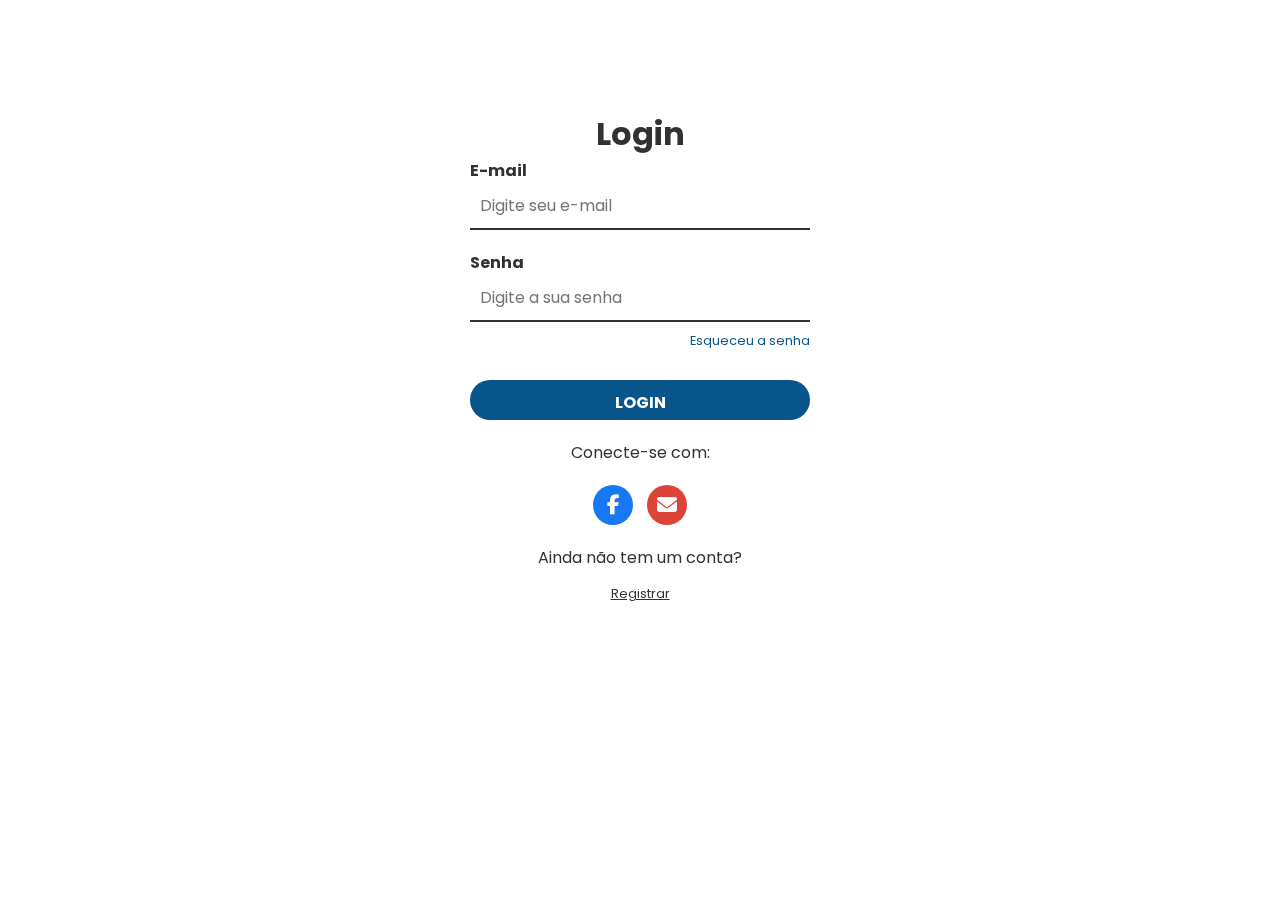
<file: index.html>
<!DOCTYPE html>
<html lang="en">
<head>
    <meta charset="UTF-8">
    <meta name="viewport" content="width=device-width, initial-scale=1.0">
    <title>Login</title>
    <link rel="stylesheet" href="https://cdnjs.cloudflare.com/ajax/libs/font-awesome/6.5.0/css/all.min.css">
    <link href="https://fonts.googleapis.com/css2?family=Poppins&display=swap" rel="stylesheet">    
    <link rel="stylesheet" href="css/styles.css">
</head>
<body>
    <form method="POST" action="cadastro.php">
    <div id="login-container">
        <h1>Login</h1>
        <form action="">
            <label for="email">E-mail</label>
            <input type="email" name="email" id="email" placeholder="Digite seu e-mail" autocomplete="off">
            <label for="password">Senha</label>
            <input type="password" name="password" id="password" placeholder="Digite a sua senha">
            <a href="#" id="forgot-pass">Esqueceu a senha</a>
            <input type="submit" value="Login">
        </form>
        <div id="social-container">
            <p>Conecte-se com:</p>
            <a href="https://facebook.com" target="_blank"><i class="fab fa-facebook-f"></i></a>
            <a href="mailto:seuemail@gmail.com"><i class="fas fa-envelope"></i></a>
          </div>
        <div id="register-container">
           <p>Ainda não tem um conta?</p>
           <a href="#">Registrar</a>
        </div>
    </div>
</body>
</html>
</file>
<file: css/styles.css>
/* geral */

* {
    margin: 0;
    padding: 0;
    box-sizing: border-box;
    font-family: 'Poppins', sans-serif;
    color: #323232;
    border: none;
}

body {
    background-image: url(https://i.pinimg.com/1200x/64/fd/57/64fd578e296268b8b24f9f9fd33b7ecb.jpg);
    background-size: cover;
    

}

textarea:focus, input:focus {
    outline: none;
}

a {
    font-size: .8rem;
}

a:hover {
    color: #08558b;
}

/* container login */

#login-container {
    background-color: rgba(255, 255, 255, 0.7);
    -webkit-backdrop-filter: blur(10px);
    backdrop-filter: blur(10px);
    width: 400px;
    margin-left: auto;
    margin-right: auto;
    padding: 20px 30px;
    margin-top: 10vh;
    border-radius: 10px;
    text-align: center;
}


/* formulário */

form{
    
    margin-top: 30px;
    margin-bottom: 40px;
    
}

label, input {
    display: block;
    width: 100%;
    text-align: left;
}

label {
    font-weight: bold;
}

/* Estilo geral dos inputs */
input {
    border: none;
    border-bottom: 2px solid #323232;
    padding: 10px;
    font-size: 1rem;
    margin-bottom: 20px;
    background-color: transparent;
    transition: border-color 0.3s ease, box-shadow 0.3s ease;
}

/* Efeito ao focar */
input:focus {
    border-bottom: 2px solid #08558b;
    box-shadow: 0 2px 5px rgba(8, 85, 139, 0.2);
    outline: none;
}

/* Efeito ao passar o mouse (opcional, dá mais interatividade) */
input:hover {
    border-bottom: 2px solid #0077cc;
}

/* Esqueci a senha */
#forgot-pass {
    text-align: right;
    display: block;
    font-size: 0.8rem;
    color: #08558b;
    text-decoration: none;
    margin-top: -10px;
    margin-bottom: 20px;
    transition: color 0.3s;
}

#forgot-pass:hover {
    color: #0077cc;
}

/* Botão de submit */
input[type="submit"] {
    text-align: center;
    text-transform: uppercase;
    font-weight: bold;
    border: none;
    height: 40px;
    border-radius: 20px;
    margin-top: 30px;
    color: #FFF;
    background-color: #08558b;
    cursor: pointer;
    transition: background-color 0.4s ease, transform 0.2s;
}

/* Efeito ao passar o mouse no botão */
input[type="submit"]:hover {
    background-color: #000;
    transform: scale(1.02); /* efeito leve de zoom */
}

/* rede sociais */

#social-container, #social-container p {
    margin-bottom: 20px;
}

#social-container i {
    height: 40px;
    width: 40px;
    border-radius: 50%;
    line-height: 40px;
    color: #FFF;
    margin: 0 5px;
    cursor: pointer;
    text-align: center;
    font-size: 20px;
}

.fa-facebook-f {
    background-color: #1877f2;
}

.fa-envelope {
    background-color: #db4437; /* cor do Gmail */
}

/* registrar */ 

#register-container p {
    margin-bottom: 10px;
}
</file>
